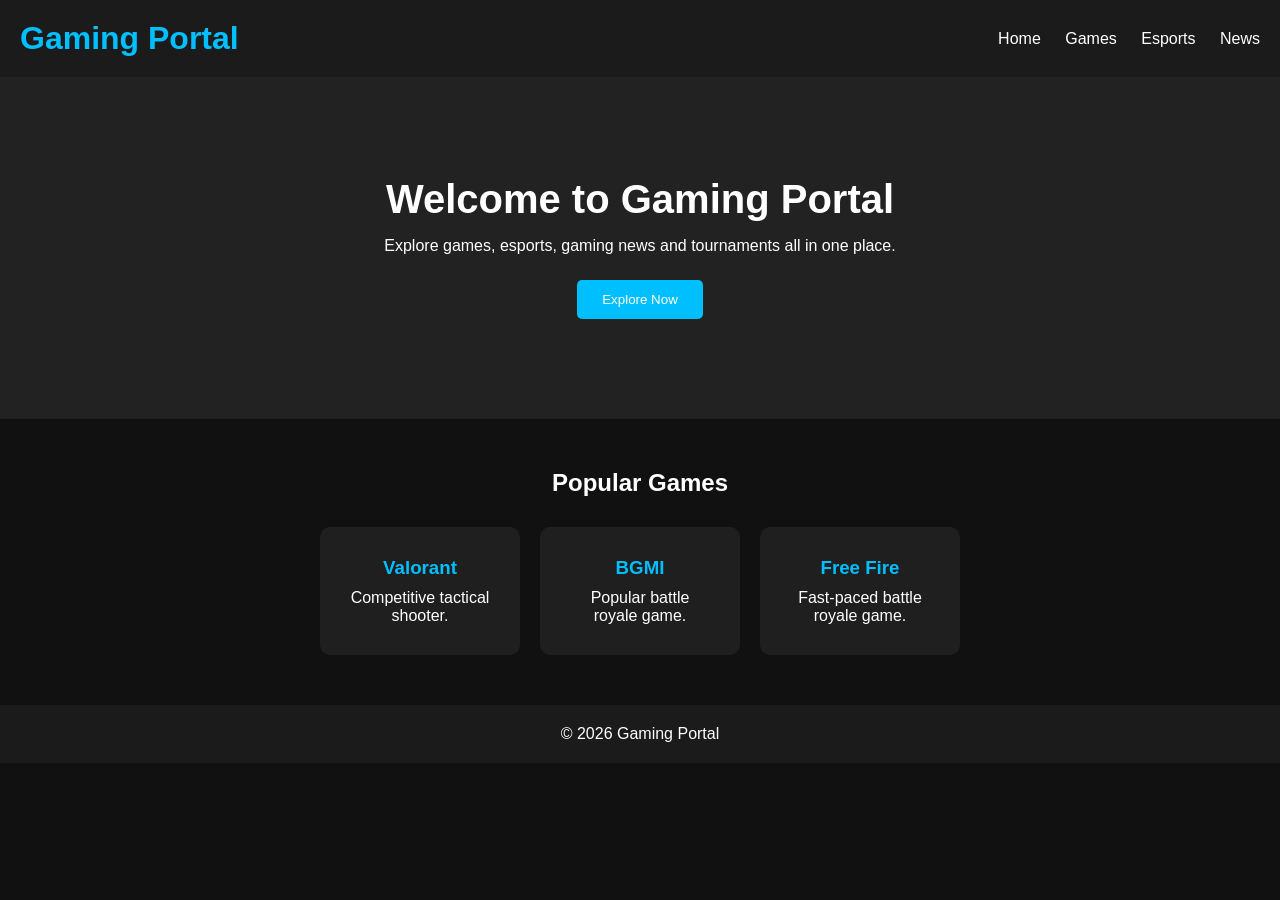
<file: index.html>
<!DOCTYPE html>
<html lang="en">
<head>
    <meta charset="UTF-8">
    <meta name="viewport" content="width=device-width, initial-scale=1.0">

    <title>Gaming Portal</title>

    <link rel="stylesheet" href="style.css">
</head>

<body>

    <header>
        <h1>Gaming Portal</h1>

        <nav>
            <a href="#">Home</a>
            <a href="#">Games</a>
            <a href="#">Esports</a>
            <a href="#">News</a>
        </nav>
    </header>

    <main>

        <section class="hero">
            <h2>Welcome to Gaming Portal</h2>

            <p>
                Explore games, esports, gaming news and tournaments
                all in one place.
            </p>

            <button onclick="welcomeMessage()">Explore Now</button>
        </section>

        <section class="games">
            <h2>Popular Games</h2>

            <div class="game-container">

                <div class="game-card">
                    <h3>Valorant</h3>
                    <p>Competitive tactical shooter.</p>
                </div>

                <div class="game-card">
                    <h3>BGMI</h3>
                    <p>Popular battle royale game.</p>
                </div>

                <div class="game-card">
                    <h3>Free Fire</h3>
                    <p>Fast-paced battle royale game.</p>
                </div>

            </div>
        </section>

    </main>

    <footer>
        <p>© 2026 Gaming Portal</p>
    </footer>

    <script src="script.js"></script>

</body>
</html>
</file>
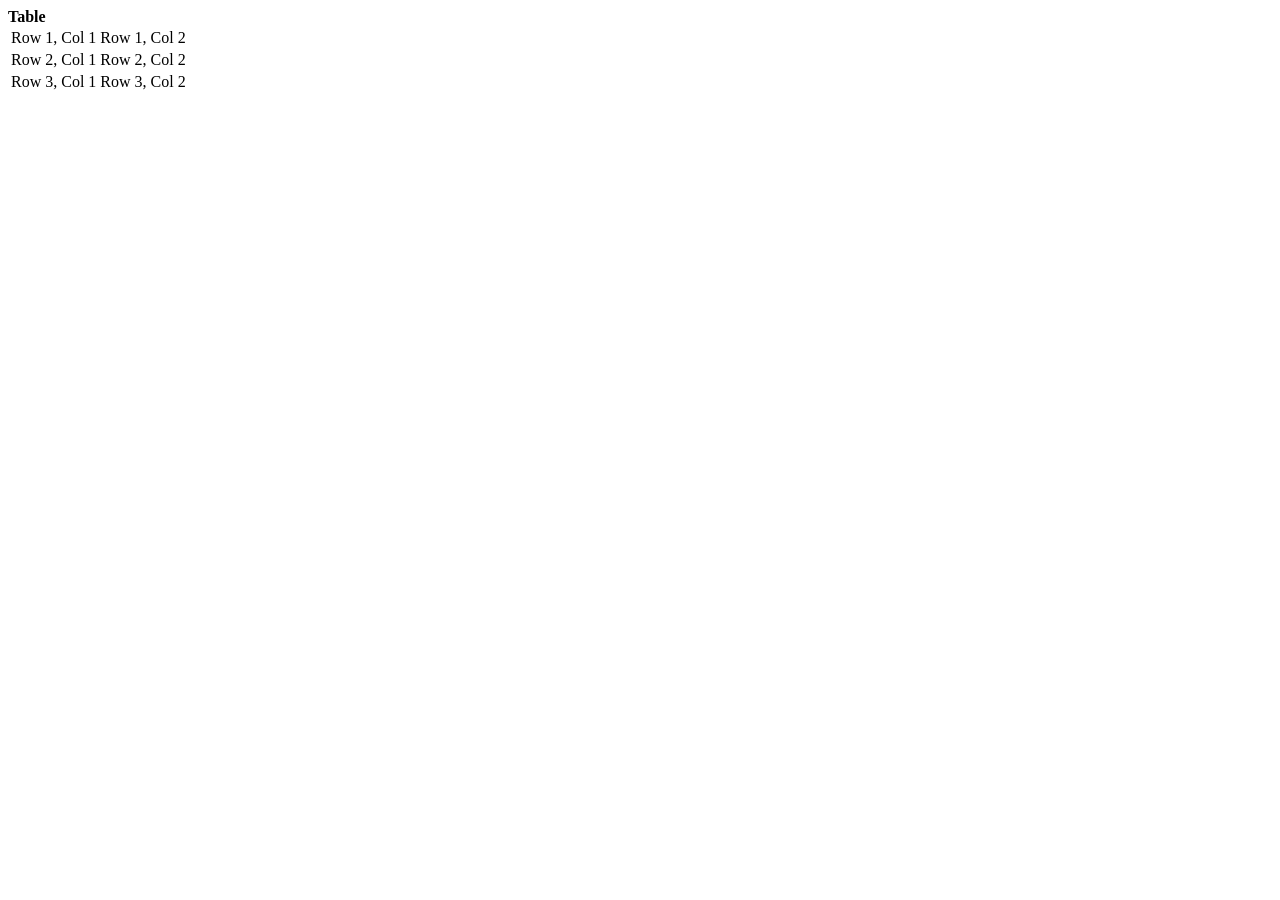
<file: 3.html>
<html>
<body>
<b>Table</b><br>
<table>
<tr>
<td>Row 1, Col 1</td>
<td>Row 1, Col 2</td>
</tr>
<tr>
<td>Row 2, Col 1</td>
<td>Row 2, Col 2</td>
</tr>
<tr>
<td>Row 3, Col 1</td>
<td>Row 3, Col 2</td>
</tr>
</table>
</body>
</html>
</file>
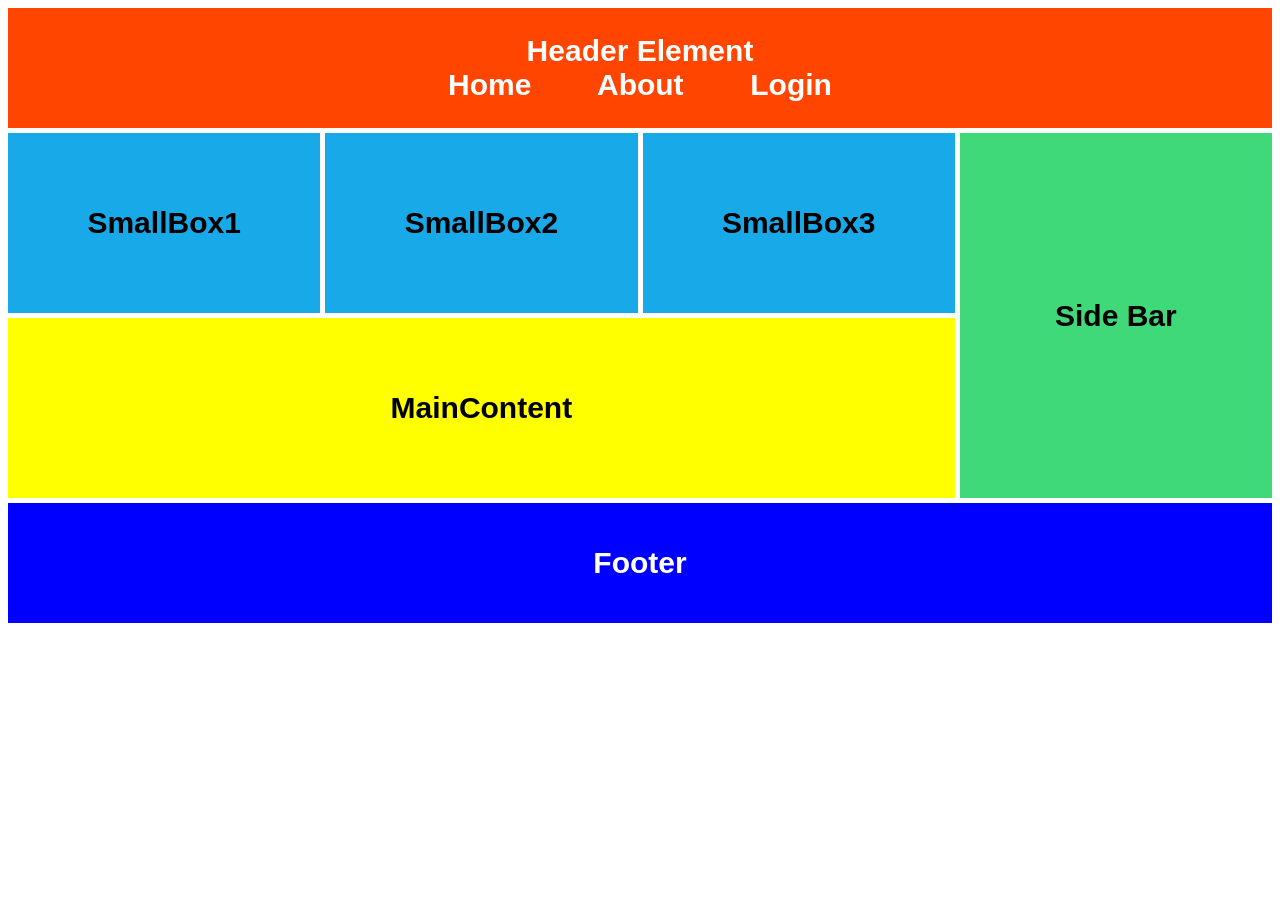
<file: grid(ex).html>
<!DOCTYPE html>
<html>
<head>
    <title>CSS Grid Layout</title>

    <style>
        .container {
            display: grid;

            /* 4 equal columns */
            grid-template-columns: repeat(4, 1fr);

            /* 5 rows */
            grid-template-rows: 120px 180px 180px 120px;

            gap: 5px;

            width: 100%;
            height: 700px;

            font-family: Arial, sans-serif;
            text-align: center;
        }

        .box {
            display: flex;
            justify-content: center;
            align-items: center;

            font-size: 30px;
            font-weight: bold;
        }

        /* Header */
        .header {
            grid-column: 1 / 5;
            grid-row: 1 / 2;

            background-color: orangered;
            color: white;

            flex-direction: column;
        }

        /* Small Boxes */
        .smallbox1 {
            grid-column: 1 / 2;
            grid-row: 2 / 3;

            background-color: #18a9e8;
        }

        .smallbox2 {
            grid-column: 2 / 3;
            grid-row: 2 / 3;

            background-color: #18a9e8;
        }

        .smallbox3 {
            grid-column: 3 / 4;
            grid-row: 2 / 3;

            background-color: #18a9e8;
        }

        /* Sidebar */
        .sidebar {
            grid-column: 4 / 5;
            grid-row: 2 / 4;

            background-color: #40d979;
        }

        /* Main Content */
        .main {
            grid-column: 1 / 4;
            grid-row: 3 / 4;

            background-color: yellow;
        }

        /* Footer */
        .footer {
            grid-column: 1 / 5;
            grid-row: 4 / 5;

            background-color: blue;
            color: white;
        }
    </style>
</head>

<body>

<div class="container">

    <div class="box header">
        <div>Header Element</div>
        <div>
            Home &nbsp;&nbsp;&nbsp;&nbsp;&nbsp;&nbsp;
            About &nbsp;&nbsp;&nbsp;&nbsp;&nbsp;&nbsp;
            Login
        </div>
    </div>

    <div class="box smallbox1">
        SmallBox1
    </div>

    <div class="box smallbox2">
        SmallBox2
    </div>

    <div class="box smallbox3">
        SmallBox3
    </div>

    <div class="box sidebar">
        Side Bar
    </div>

    <div class="box main">
        MainContent
    </div>

    <div class="box footer">
        Footer
    </div>

</div>

</body>
</html>
</file>
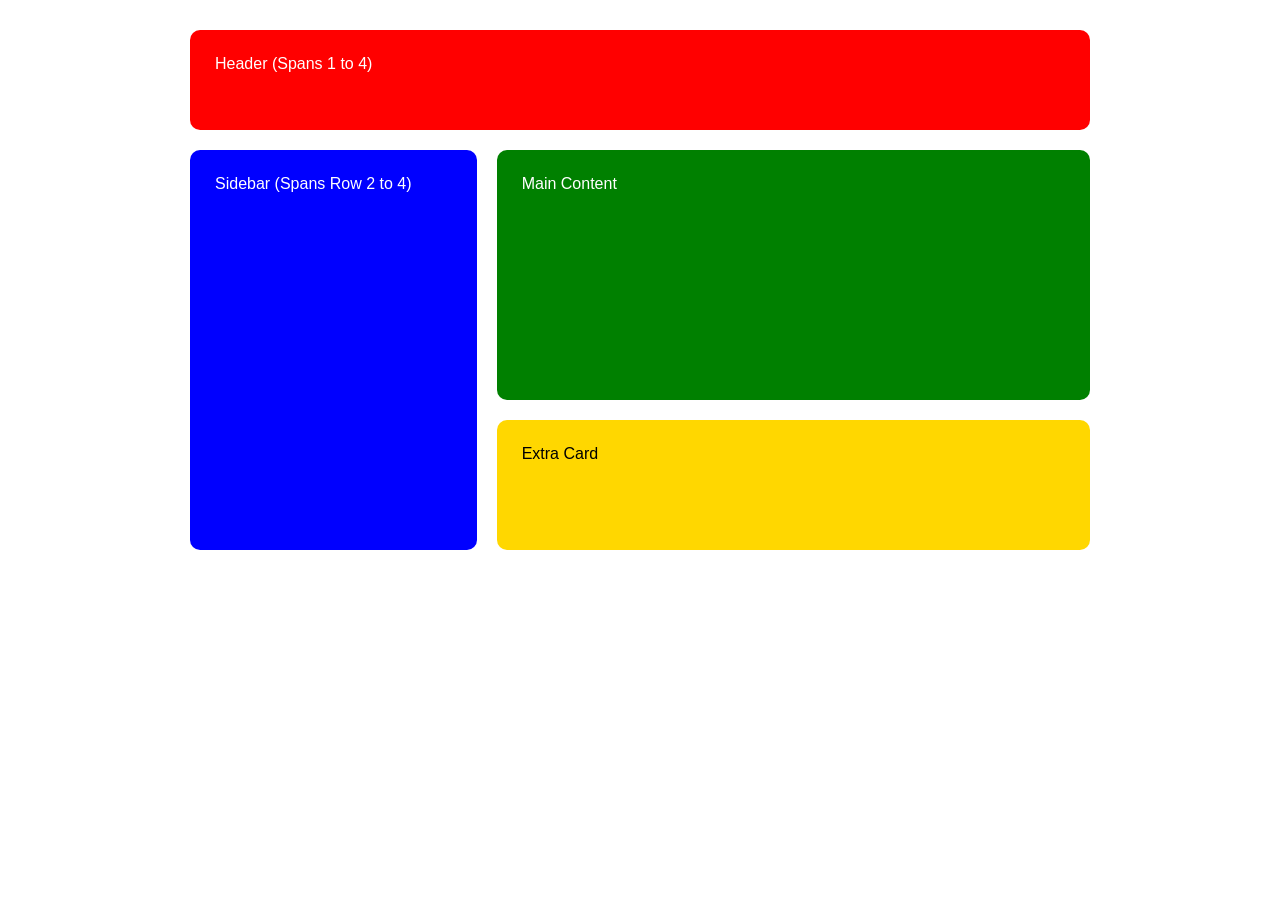
<file: grid.html>
<html>
<head>
<style>
.grid-container {
  display: grid;

  grid-template-columns: repeat(3, 1fr);
  grid-template-rows: 100px 250px 130px;

  gap: 20px;
  font-family: sans-serif;

  width: 900px;
  margin: 30px auto;
}

.item {
  color: white;
  padding: 25px;
  border-radius: 10px;
}

/* Header - RED */
.header-item {
  grid-column: 1 / 4;
  grid-row: 1 / 2;
  background-color: red;
}

/* Sidebar - BLUE */
.sidebar-item {
  grid-column: 1 / 2;
  grid-row: 2 / 4;
  background-color: blue;
}

/* Main Content - GREEN */
.main-item {
  grid-column: 2 / 4;
  grid-row: 2 / 3;
  background-color: green;
}

/* Extra Card - GOLD */
.extra-item {
  grid-column: 2 / 4;
  grid-row: 3 / 4;
  background-color: gold;
  color: black;
}
</style>
</head>

<body>

<div class="grid-container">

  <div class="item header-item">
    Header (Spans 1 to 4)
  </div>

  <div class="item sidebar-item">
    Sidebar (Spans Row 2 to 4)
  </div>

  <div class="item main-item">
    Main Content
  </div>

  <div class="item extra-item">
    Extra Card
  </div>

</div>

</body>
</html>
</file>
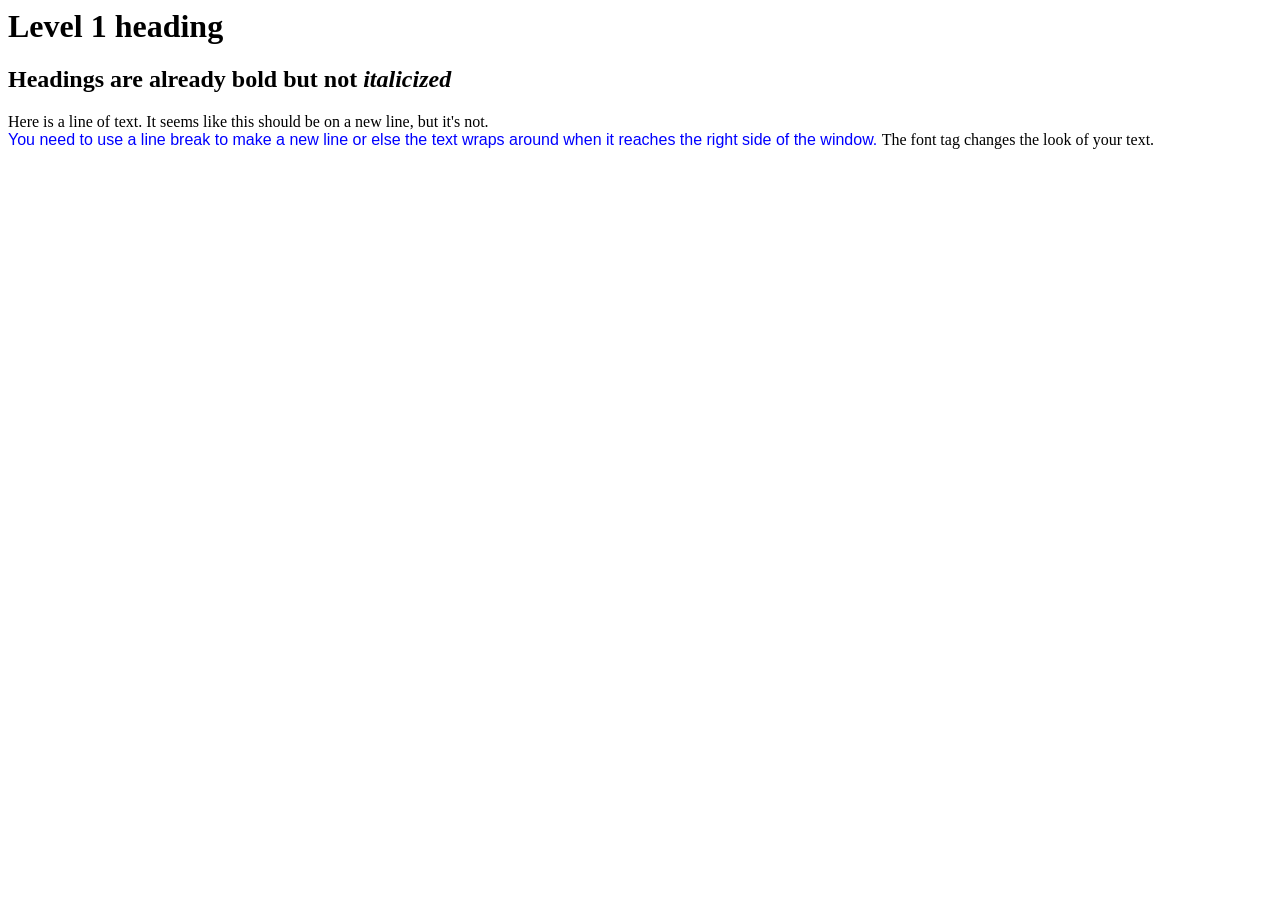
<file: Untitled-1.html>
<html>
<title>Example #2</title>
<body>
<p><h1>Level 1 heading</h1></p>
<p><h2>Headings are already
<b>bold</b> but not
<i>italicized</i></h2>
Here is a line of text.
It seems like this should be
on a new line, but it's not.
<br>
<font face = "arial" size = "3"
color = "blue"> You need to
use a line break to make a
new line or else the text
wraps around when it reaches
the right side of the
window. </font> The font tag
changes the look of your
text.
</body>
</html>
</file>
<file: style.css>
* {
    margin: 0;
    padding: 0;
    box-sizing: border-box;
}

body {
    font-family: Arial, sans-serif;
    background-color: #111;
    color: white;
}

header {
    background-color: #1b1b1b;
    padding: 20px;
    display: flex;
    justify-content: space-between;
    align-items: center;
}

header h1 {
    color: #00bfff;
}

nav a {
    color: white;
    text-decoration: none;
    margin-left: 20px;
}

nav a:hover {
    color: #00bfff;
}

.hero {
    text-align: center;
    padding: 100px 20px;
    background-color: #222;
}

.hero h2 {
    font-size: 40px;
    margin-bottom: 15px;
}

.hero p {
    margin-bottom: 25px;
}

button {
    padding: 12px 25px;
    border: none;
    background-color: #00bfff;
    color: white;
    cursor: pointer;
    border-radius: 5px;
}

button:hover {
    background-color: #008ccc;
}

.games {
    padding: 50px 20px;
    text-align: center;
}

.games h2 {
    margin-bottom: 30px;
}

.game-container {
    display: flex;
    justify-content: center;
    gap: 20px;
}

.game-card {
    background-color: #1f1f1f;
    padding: 30px;
    width: 200px;
    border-radius: 10px;
}

.game-card h3 {
    color: #00bfff;
    margin-bottom: 10px;
}

footer {
    text-align: center;
    padding: 20px;
    background-color: #1b1b1b;
}
</file>
